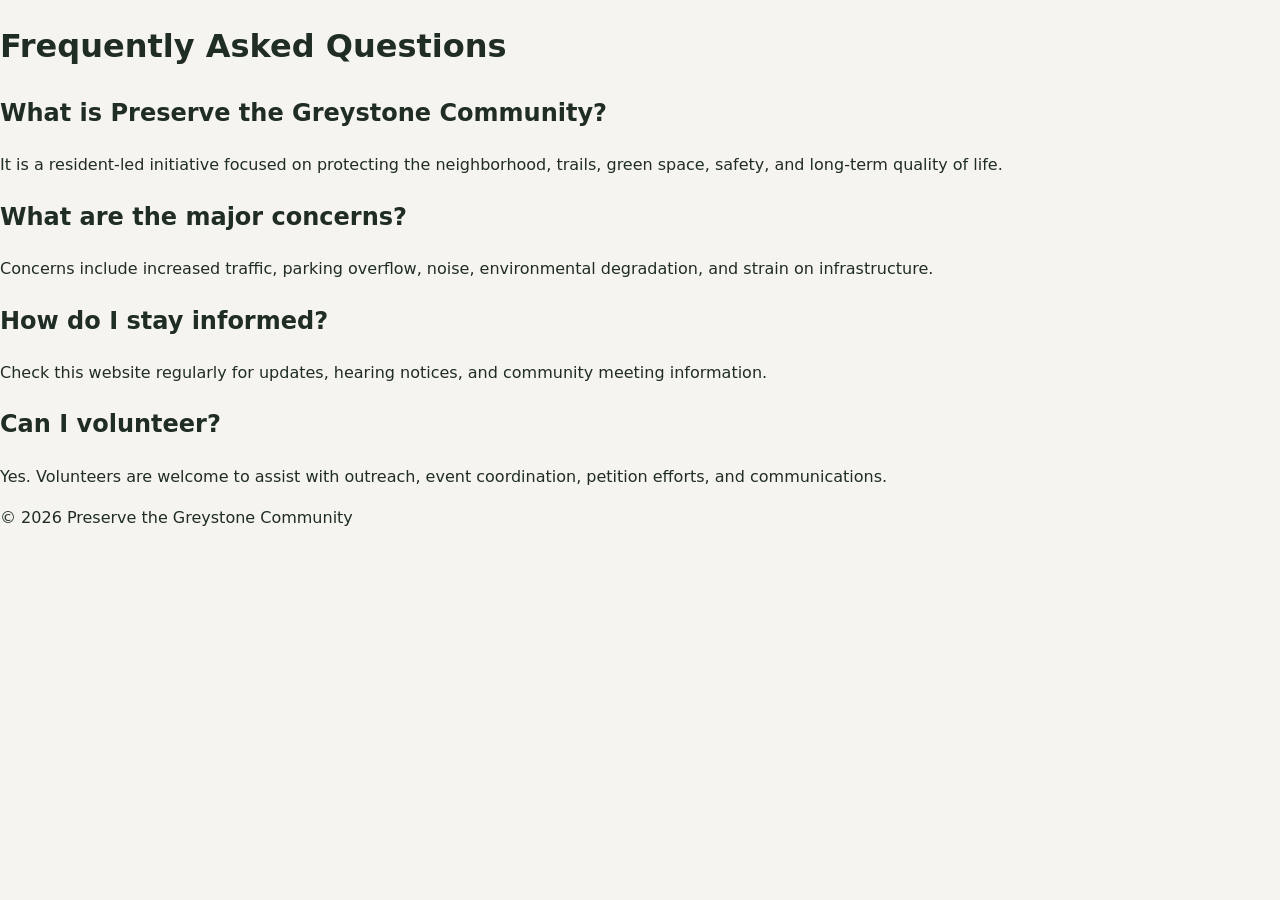
<file: faq.html>
<!DOCTYPE html>
<html lang="en">
<head>
  <meta charset="UTF-8">
  <meta name="viewport" content="width=device-width, initial-scale=1.0">
  <title>FAQ | Preserve the Greystone Community</title>
  <link rel="stylesheet" href="css/styles.css">
</head>
<body>

<header class="page-header">
  <h1>Frequently Asked Questions</h1>
</header>

<section class="content-section faq-page">

  <div class="faq-item">
    <h2>What is Preserve the Greystone Community?</h2>
    <p>
      It is a resident-led initiative focused on protecting the neighborhood,
      trails, green space, safety, and long-term quality of life.
    </p>
  </div>

  <div class="faq-item">
    <h2>What are the major concerns?</h2>
    <p>
      Concerns include increased traffic, parking overflow, noise,
      environmental degradation, and strain on infrastructure.
    </p>
  </div>

  <div class="faq-item">
    <h2>How do I stay informed?</h2>
    <p>
      Check this website regularly for updates, hearing notices,
      and community meeting information.
    </p>
  </div>

  <div class="faq-item">
    <h2>Can I volunteer?</h2>
    <p>
      Yes. Volunteers are welcome to assist with outreach,
      event coordination, petition efforts, and communications.
    </p>
  </div>

</section>

<footer>
  <p>© 2026 Preserve the Greystone Community</p>
</footer>

</body>
</html>
</file>
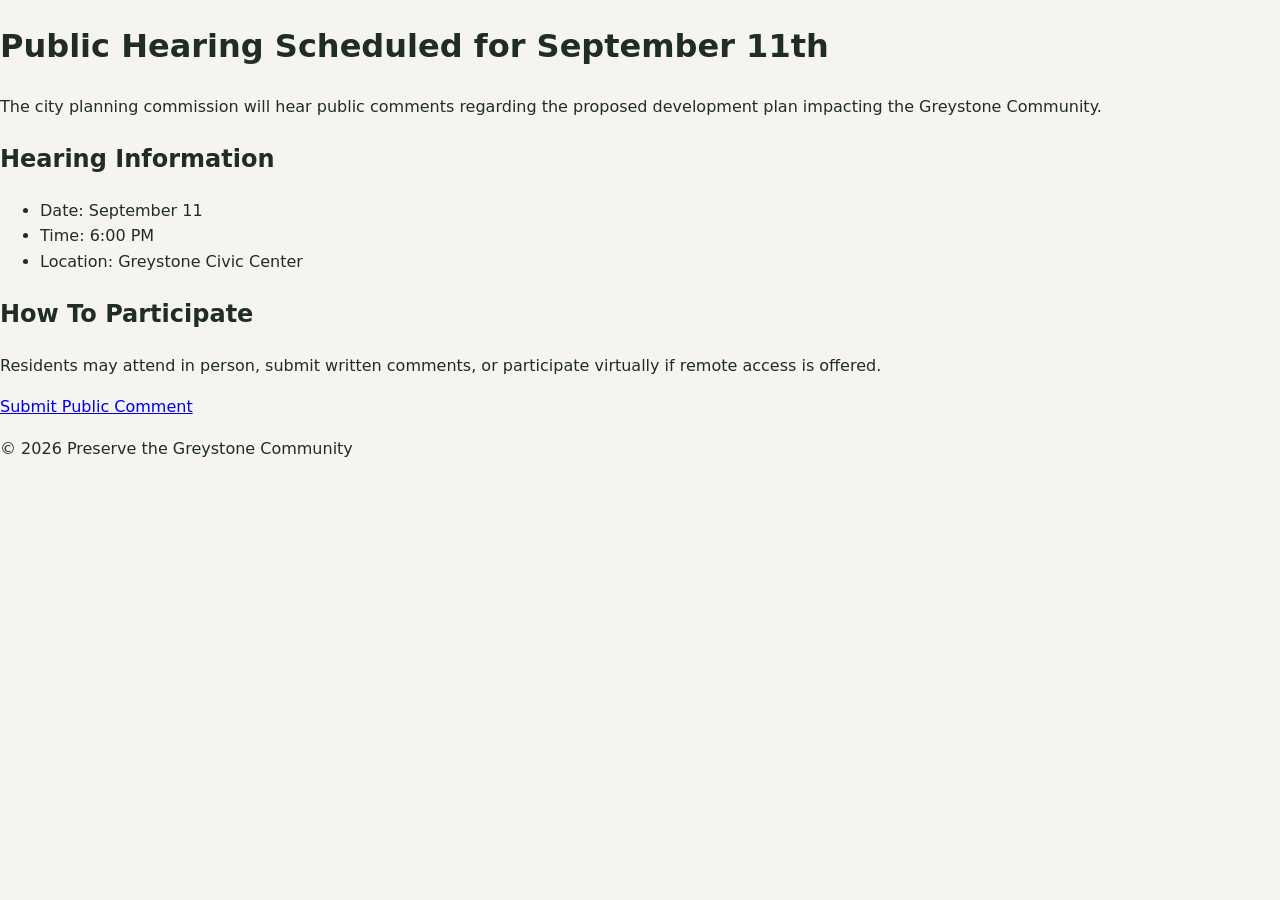
<file: hearing.html>
<!DOCTYPE html>
<html lang="en">
<head>
  <meta charset="UTF-8">
  <meta name="viewport" content="width=device-width, initial-scale=1.0">
  <title>Public Hearing | Preserve the Greystone Community</title>
  <link rel="stylesheet" href="css/styles.css">
</head>
<body>

<header class="page-header">
  <h1>Public Hearing Scheduled for September 11th</h1>
</header>

<section class="content-section">
  <p>
    The city planning commission will hear public comments regarding
    the proposed development plan impacting the Greystone Community.
  </p>

  <h2>Hearing Information</h2>

  <ul>
    <li>Date: September 11</li>
    <li>Time: 6:00 PM</li>
    <li>Location: Greystone Civic Center</li>
  </ul>

  <h2>How To Participate</h2>

  <p>
    Residents may attend in person, submit written comments,
    or participate virtually if remote access is offered.
  </p>

  <a class="btn primary" href="contact.html">Submit Public Comment</a>
</section>

<footer>
  <p>© 2026 Preserve the Greystone Community</p>
</footer>

</body>
</html>
</file>
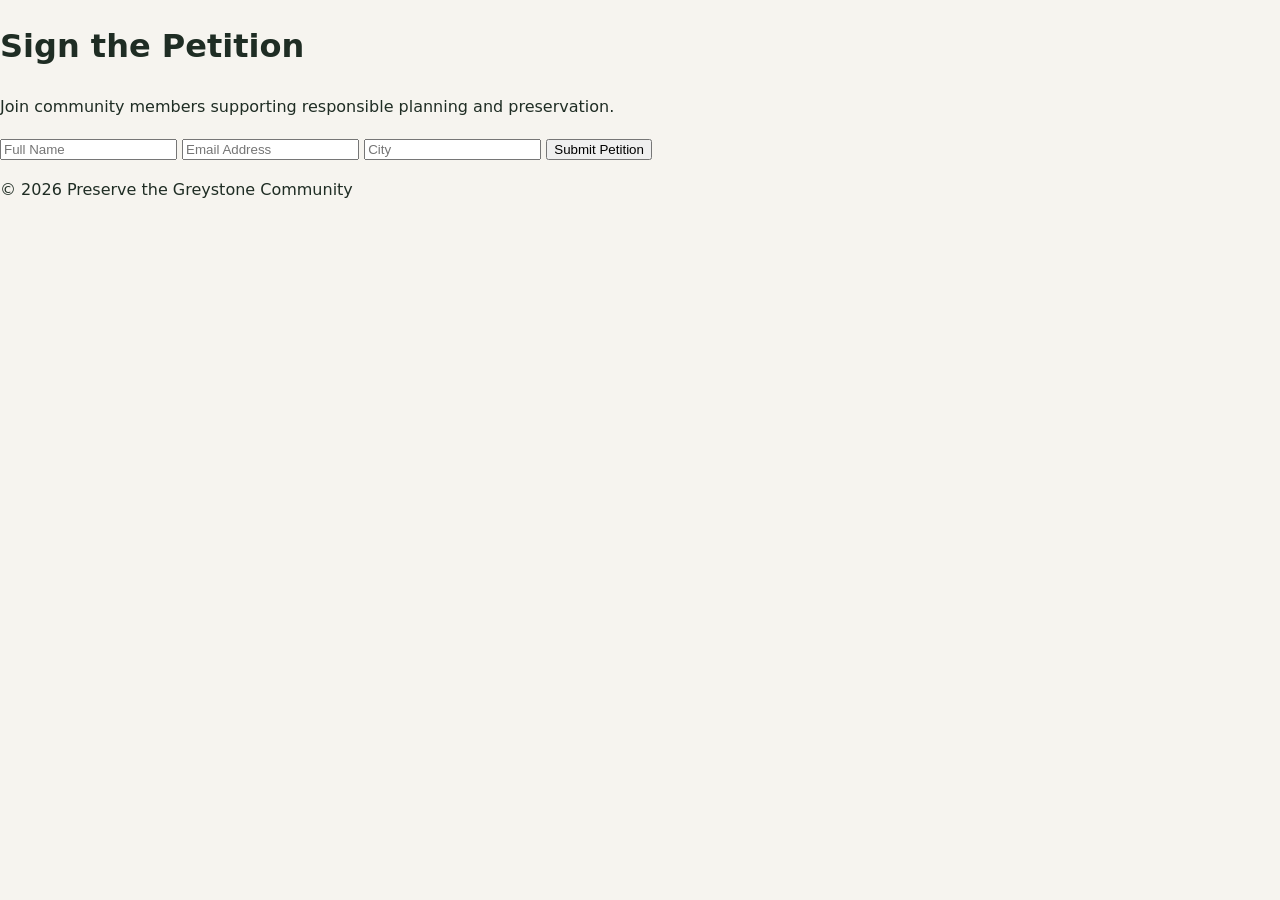
<file: petition.html>
<!DOCTYPE html>
<html lang="en">
<head>
  <meta charset="UTF-8">
  <meta name="viewport" content="width=device-width, initial-scale=1.0">
  <title>Petition | Preserve the Greystone Community</title>
  <link rel="stylesheet" href="css/styles.css">
</head>
<body>

<header class="page-header">
  <h1>Sign the Petition</h1>
</header>

<section class="content-section">

  <p>
    Join community members supporting responsible planning and preservation.
  </p>

  <form class="petition-form">
    <input type="text" placeholder="Full Name" required>
    <input type="email" placeholder="Email Address" required>
    <input type="text" placeholder="City">

    <button type="submit" class="btn primary">Submit Petition</button>
  </form>

</section>

<footer>
  <p>© 2026 Preserve the Greystone Community</p>
</footer>

</body>
</html>
</file>
<file: css/styles.css>
:root {
  --bg: #f6f4ef;
  --surface: #ffffff;
  --primary: #2b4f36;
  --primary-soft: #5d8b62;
  --text: #1f2d24;
  --muted: #5b6760;
  --accent: #d4a373;
}

* {
  box-sizing: border-box;
}

body {
  margin: 0;
  font-family: Inter, system-ui, -apple-system, BlinkMacSystemFont, "Segoe UI", sans-serif;
  color: var(--text);
  background: var(--bg);
  line-height: 1.6;
}

.container {
  width: min(1100px, calc(100% - 2rem));
  margin: 0 auto;
}

.site-header {
  background: var(--surface);
  box-shadow: 0 2px 12px rgba(50, 50, 50, 0.08);
  position: sticky;
  top: 0;
  z-index: 10;
}

.site-header .container {
  display: flex;
  align-items: center;
  justify-content: space-between;
  gap: 1rem;
  padding: 1rem 0;
}

.logo {
  font-weight: 700;
  color: var(--primary);
  text-decoration: none;
  font-size: 1.2rem;
}

.nav-links {
  display: flex;
  gap: 1rem;
}

.nav-links a {
  color: var(--muted);
  text-decoration: none;
  font-weight: 500;
}

.nav-links a:hover {
  color: var(--primary);
}

.hero {
  min-height: 80vh;
  display: grid;
  place-items: center;
  text-align: center;
  padding: 3rem 0;
}

.hero h1 {
  margin: 0;
  font-size: clamp(2.5rem, 5vw, 4rem);
  line-height: 1.05;
}

.hero p {
  max-width: 720px;
  margin: 1.5rem auto 2rem;
  color: var(--muted);
  font-size: 1.05rem;
}

.button {
  display: inline-block;
  background: var(--primary);
  color: #fff;
  padding: 0.95rem 1.75rem;
  border-radius: 999px;
  text-decoration: none;
  font-weight: 600;
}

.features {
  display: grid;
  gap: 1.5rem;
  margin: 2rem 0 4rem;
}

.features article {
  background: var(--surface);
  padding: 1.75rem;
  border-radius: 24px;
  box-shadow: 0 10px 30px rgba(66, 90, 76, 0.08);
}

.features h2 {
  margin-top: 0;
}

.page-content {
  padding: 3rem 0;
}

.page-content h1 {
  margin-bottom: 1rem;
  font-size: 2.5rem;
}

.page-content p,
.page-content li {
  color: var(--muted);
}

.page-content ul {
  padding-left: 1.25rem;
}

.contact-form {
  display: grid;
  gap: 1rem;
  max-width: 680px;
  margin-top: 1.5rem;
}

.contact-form label {
  font-weight: 600;
}

.contact-form input,
.contact-form textarea {
  width: 100%;
  padding: 0.95rem 1rem;
  border: 1px solid #d5d5d5;
  border-radius: 14px;
  background: #fff;
  font: inherit;
}

.contact-note {
  margin-top: 1rem;
  color: var(--muted);
}

.site-footer {
  padding: 1.5rem 0;
  text-align: center;
  color: var(--muted);
}

@media (min-width: 768px) {
  .features {
    grid-template-columns: repeat(3, minmax(0, 1fr));
  }
}
</file>
